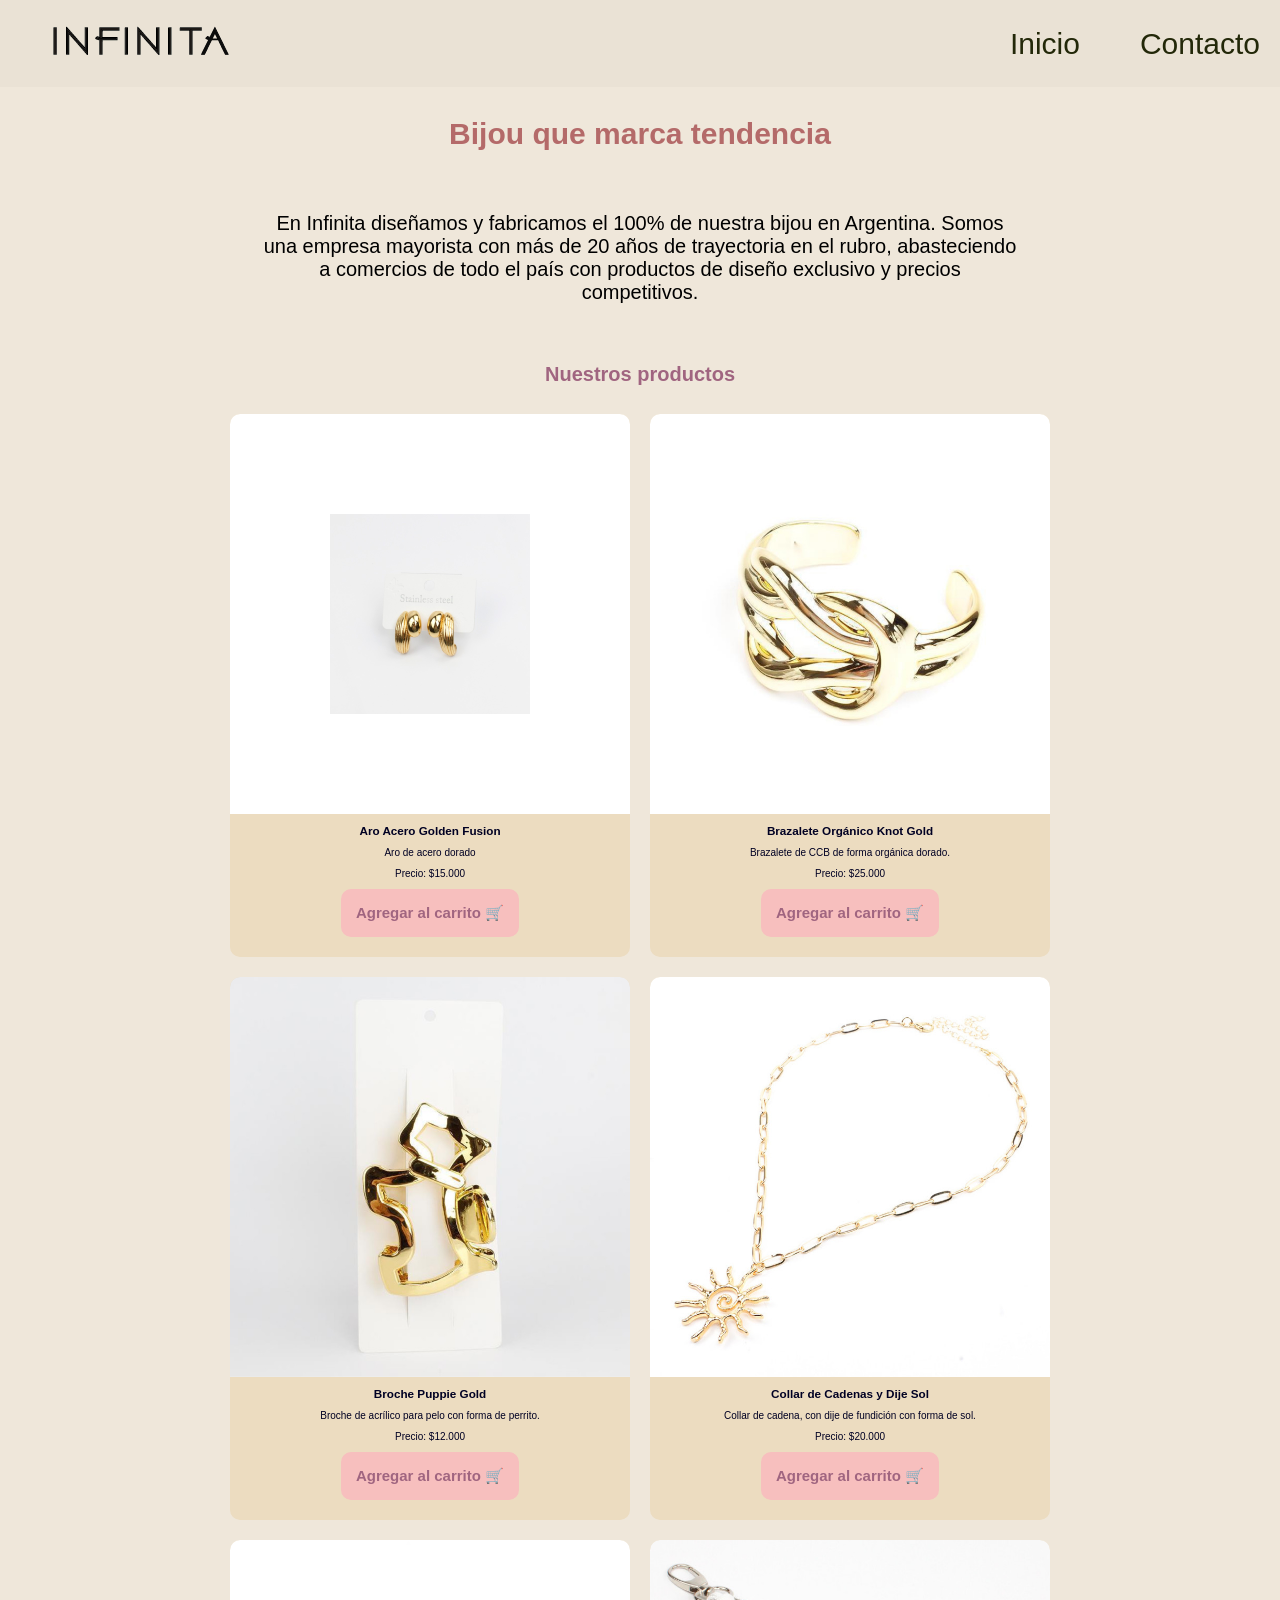
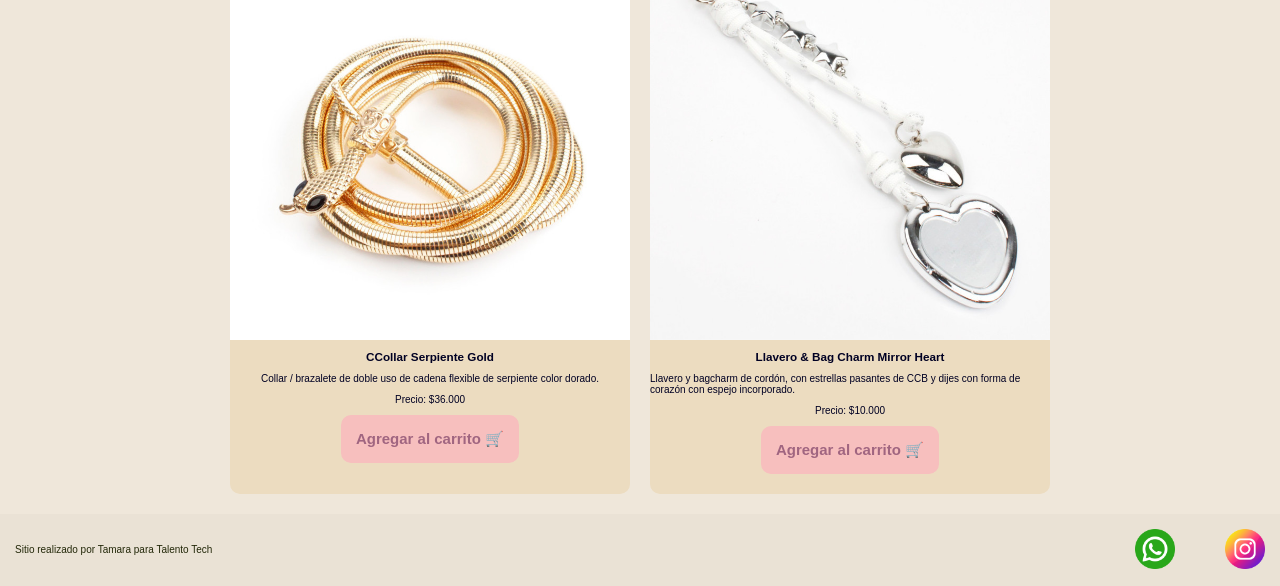
<file: index.html>
<!DOCTYPE html>
<html lang="en">
<head>
    <meta charset="UTF-8">
    <meta name="viewport" content="width=device-width, initial-scale=1.0">
    <link rel="stylesheet" href="./css/styles.css">
    <title>INFINITA</title>
</head>
<body>
    <header>
        <div class="div-logo"><a class="logo" href="./index.html"><img src="./img/LOGO-01.png" alt="INFINITA"></a></div>
        <nav class="header-nav">
            <ul>
                <li>
                    <a href="./index.html">Inicio</a>
                </li>
                <li>
                    <a href="./pages/contacto.html">Contacto</a>
                </li>
            </ul>
        </nav>
    </header>
    <main>
        <h1 class="titulo-home text-secondary">Bijou que marca tendencia</h1>
        <p class="parrafo">
            En Infinita diseñamos y fabricamos el 100% de nuestra bijou en Argentina. Somos una empresa mayorista con más de 20 años de trayectoria en el rubro, abasteciendo a comercios de todo el país con productos de diseño exclusivo y precios competitivos.
        </p>
        <section>
            <h2 class="titulo-productos text-dark">Nuestros productos</h2>
            <div class="contenedor-tarjetas">
                <article class="card text-dark">
                    <img src="./img/aro-acero-golden-fusion.jpg" alt="aro de acero dorado">
                    <h3>Aro Acero Golden Fusion</h3>
                    <p>Aro de acero dorado</p>
                    <p>Precio: $15.000</p>
                    <button class="btn bg-secondary text-dark">Agregar al carrito 🛒 </button>
                </article>
                <article class="card text-dark">
                    <img src="./img/brazalete-organico-knot-gold.jpg" alt="brazalete de acero dorado">
                    <h3>Brazalete Orgánico Knot Gold</h3>
                    <p>Brazalete de CCB de forma orgánica dorado.</p>
                    <p>Precio: $25.000</p>
                    <button class="btn bg-secondary text-dark">Agregar al carrito  🛒 </button>
                </article>
                <article class="card text-dark">
                    <img src="./img/broche-puppie-gold.jpg" alt="broche de acero dorado">
                    <h3>Broche Puppie Gold</h3>
                    <p>Broche de acrílico para pelo con forma de perrito.</p>
                    <p>Precio: $12.000</p>
                    <button class="btn bg-secondary text-dark">Agregar al carrito 🛒 </button>
                </article>
                <article class="card text-dark">
                    <img src="./img/collar-de-cadenas-y-dije-sol.jpg" alt="collar de acero dorado">
                    <h3>Collar de Cadenas y Dije Sol</h3>
                    <p>Collar de cadena, con dije de fundición con forma de sol.</p>
                    <p>Precio: $20.000</p>
                    <button class="btn bg-secondary text-dark">Agregar al carrito 🛒 </button>
                </article>
                <article class="card text-dark">
                    <img src="./img/collar-serpiente-gold.jpg" alt="collar de serpiente acero dorado">
                    <h3>CCollar Serpiente Gold</h3>
                    <p>Collar / brazalete de doble uso de cadena flexible de serpiente color dorado.</p>
                    <p>Precio: $36.000</p>
                    <button class="btn bg-secondary text-dark">Agregar al carrito 🛒 </button>
                </article>
                <article class="card text-dark">
                    <img src="./img/llavero-bagcharm-mirror-heart.jpg" alt="llavero con charm de corazon">
                    <h3>Llavero & Bag Charm Mirror Heart</h3>
                    <p>Llavero y bagcharm de cordón, con estrellas pasantes de CCB y dijes con forma de corazón con espejo incorporado.</p>
                    <p>Precio: $10.000</p>
                    <button class="btn bg-secondary text-dark">Agregar al carrito 🛒 </button>
                </article>
            </div>
        </section>
    </main>
    <footer>
        <p class="parrafo-footer">Sitio realizado por Tamara para Talento Tech</p>
        <nav>
            <ul class="footer-list">
                <li><img src="./img/whatsapp.png" alt="logo de whatsapp"></li>
                <li><img src="./img/instagram.png" alt="logo de instagram"></li>
            </ul>
        </nav>
    </footer>
</body>
</html>
</file>
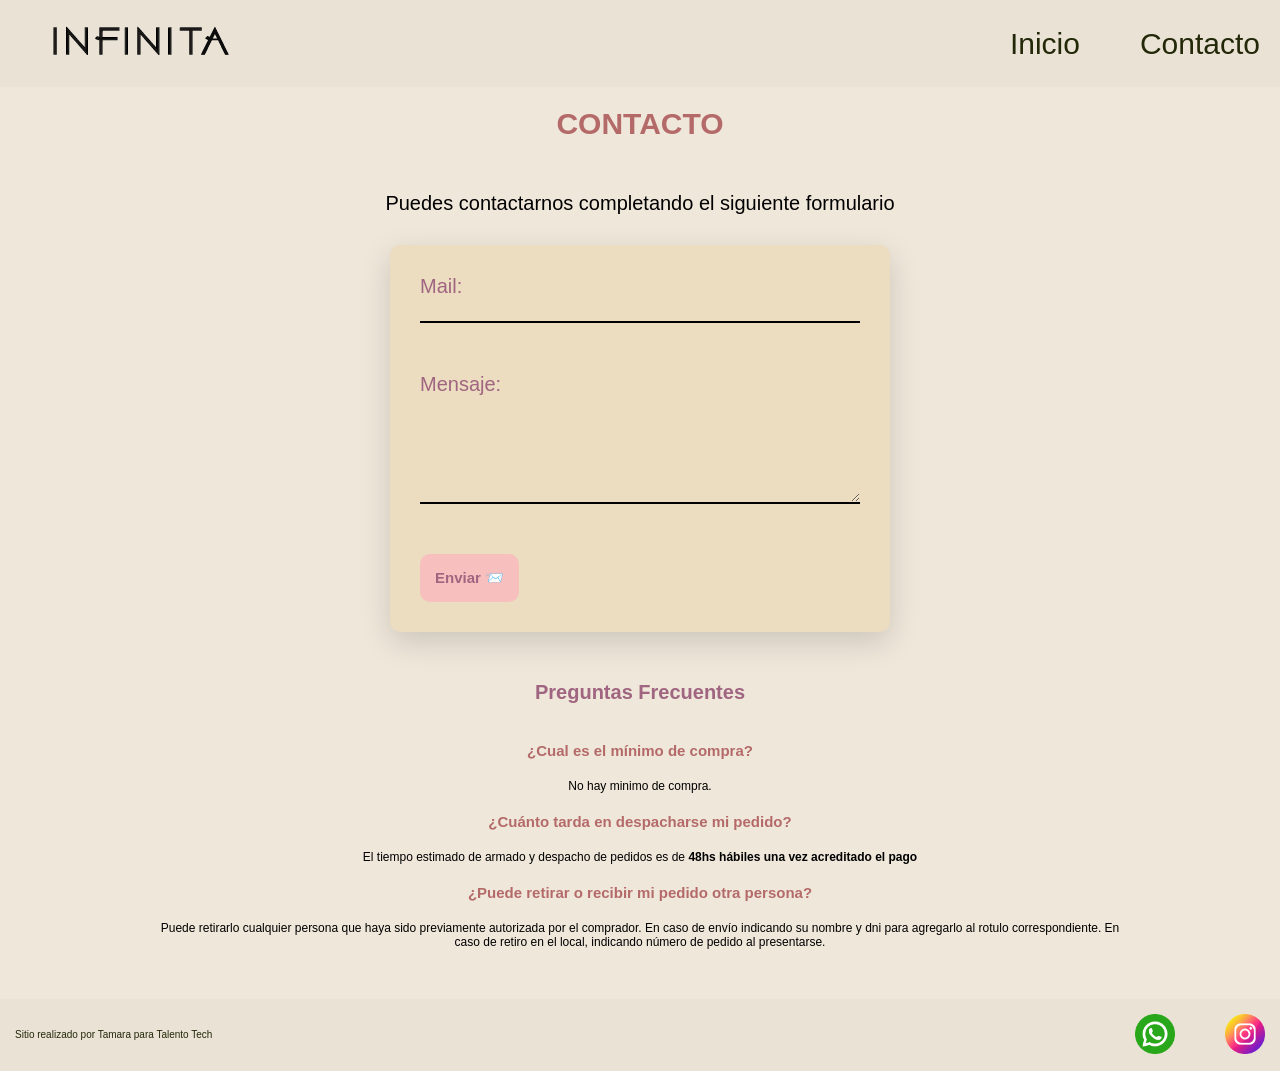
<file: pages/contacto.html>
<!DOCTYPE html>
<html lang="en">
<head>
    <meta charset="UTF-8">
    <meta name="viewport" content="width=device-width, initial-scale=1.0">
    <link rel="stylesheet" href="../css/styles.css">
    <title>INFINITA contacto</title>
</head>
<body>
    <header>
        <div class="div-logo"><a class="logo" href="../index.html"><img src="../img/LOGO-01.png" alt="INFINITA"></a></div>
        <nav class="header-nav">
            <ul>
                <li>
                    <a href="../index.html">Inicio</a>
                </li>
                <li>
                    <a href="./contacto.html">Contacto</a>
                </li>
            </ul>
        </nav>
    </header>
    <main>
        <h1 class="titulo-contacto text-secondary">CONTACTO</h1>
        <p class="parrafo">Puedes contactarnos completando el siguiente formulario</p>
            <!-- FORMUARIO -->
        <form class="form-contacto" action="https://formspree.io/f/xwvyvzdy" method="POST">
            <div class="grupo-input">
                <label for="email"> Mail: </label>
                <input id="email" type="email" name="email"> 
            </div>
            <div class="grupo-input">
                <label for="mensaje"> Mensaje: </label>
                <textarea id="mensaje" name="message"></textarea> 
            </div>
            <!--Boton de envio-->
            <button class="btn enviar bg-secondary text-dark" type="submit">Enviar 📨</button>
        </form>
        <section class="pregunta-frecuentes">
            <h2 class="titulo-contacto text-dark">Preguntas Frecuentes</h2>
            <dl>
                <dt class="pregunta text-secondary">¿Cual es el mínimo de compra?</dt>
                    <dd class="respuesta">No hay minimo de compra.</dd>
                <dt class="pregunta text-secondary">¿Cuánto tarda en despacharse mi pedido?</dt>
                    <dd class="respuesta">El tiempo estimado de armado y despacho de pedidos es de <strong>48hs hábiles una vez acreditado el pago</strong></dd>
                <dt class="pregunta text-secondary">¿Puede retirar o recibir mi pedido otra persona?</dt>
                    <dd class="respuesta">Puede retirarlo cualquier persona que haya sido previamente autorizada por el comprador. 
                        En caso de envío indicando su nombre y dni para agregarlo al rotulo correspondiente.
                        En caso de retiro en el local, indicando número de pedido al presentarse.
                    </dd>
            </dl>
        </section>
    </main>
    <footer>
        <p class="parrafo-footer">Sitio realizado por Tamara para Talento Tech</p>
        <nav> 
            <ul class="footer-list">
                <li><img src="../img/whatsapp.png" alt="logo de whatsapp"></li>
                <li><img src="../img/instagram.png" alt="logo de instagram"></li>
            </ul>
        </nav>
    </footer>
</body>
</html>
</file>
<file: css/styles.css>
*{
    margin: 0;
    padding: 0;
    box-sizing: border-box;
}

html {
    font-size: 62.5%;
}

body {
    font-size: 1.6 rem;
    font-family: 'Lucida Sans', 'Lucida Sans Regular', 'Lucida Grande', 'Lucida Sans Unicode', Geneva, Verdana, sans-serif;
    background-color: #efe7da;
    display: flex;
    flex-direction: column;
    height: 100vh;
}

main{
    width: 80%;
    margin: auto;
    padding-bottom: 2rem;
    flex: 1;
    display: flex;
    flex-direction: column;
    align-items: center;
}

h1{
    font-size: 3rem;
    font-weight: 800;
    line-height: 1.15;
    /* arriba y abajo al usar dos medidas */
    margin: 3rem 0;
}

h2{
    color: #232809;
    font-size: 2rem;
    font-weight: 700;
    line-height: 1;
    text-align: center;
    margin: 3rem 0;
}

.btn {
    border: none;
    font-size: 1.5rem;
    font-weight: bold;
    padding: 1.5rem;
    border-radius: 1rem;
}

header, footer {
    background-color: #eae2d5;
    color: #232809;
    width: 100%;
    display: flex;
    justify-content: space-between;
    align-items: center;
}

.div-logo{
    margin-left: 2rem;
    font-weight: bold;
}

.logo, .header-nav  ul li a {
    text-decoration: none;
    font-size: 3rem;
    color: inherit;
    display: inline-block;
    padding: 2rem;
}

ul {
    list-style: none;
    display: flex;
    /* separar los elementos */
    gap: 2rem;
}

.footer-list li {
    padding: 1rem;
}

.footer-list li img {
    width: 5rem;
    padding: 0.5rem;
}

.parrafo-footer {
    padding-left: 1.5rem;
}

/* colores */
.bg-primary{
    background-color: #f3dbc3;
}

.bg-secondary {
    background-color: #f7bfbe;
}

.text-dark {
    color: #a06580;
}

.text-secondary {
    color: #b46a69;
}

/* HOME */

.parrafo {
    width: 80%;
    text-align: center;
    font-size: 2rem;
    padding: 3rem;
}

.contenedor-tarjetas {
    margin-top: 2rem;
    display: flex;
    justify-content: center;
    flex-wrap: wrap;
    gap: 2rem;
}

.card {
    background-color: #ecdcc0;
    color: #000023;
    width: 40rem;
    padding-bottom: 2rem;
    border-radius: 1rem;
    overflow: hidden;
    display: flex;
    flex-direction: column;
    align-items: center;
    gap: 1rem;
    padding-bottom: 2rem;
}

.card img{
    width: 100%;
    height: 40rem;
    object-fit: cover;
}

/* CONTACTO */

.titulo-contacto{
    margin: 2rem 0;
}

.form-contacto {
    background-color: #ecdcc0;
    color: #a06580;
    width: 100%;
    max-width: 50rem;
    font-size: 2rem;
    padding: 3rem;
    border-radius: 1rem;
    box-shadow: 0 10px 30px rgba(0, 0, 0, 0.15)
}

.grupo-input {
    display: flex;
    flex-direction: column;
    gap: 0.8rem;
    margin-bottom: 2rem;
}

.grupo-input input, .grupo-input textarea {
    border: none;
    background-color: transparent;
    border-bottom: solid 2px black;
    margin-bottom: 3rem;
}

.grupo-input textarea {
    min-height: 10rem;
    resize: vertical;
}

.pregunta-frecuentes{
    padding: 3rem;
}
.pregunta {
    text-align: center;
    font-weight: bold;
    font-size: 1.5rem;
    padding: 2rem;
}

.respuesta {
    text-align: center;
    font-size: 1.2rem;
}

/* RESPONSIVO */

@media (max-width:600px) {
    header, footer {
        flex-direction: column;
    }

    .header-nav .div-logo{
        margin: 0;
    }
}
</file>
